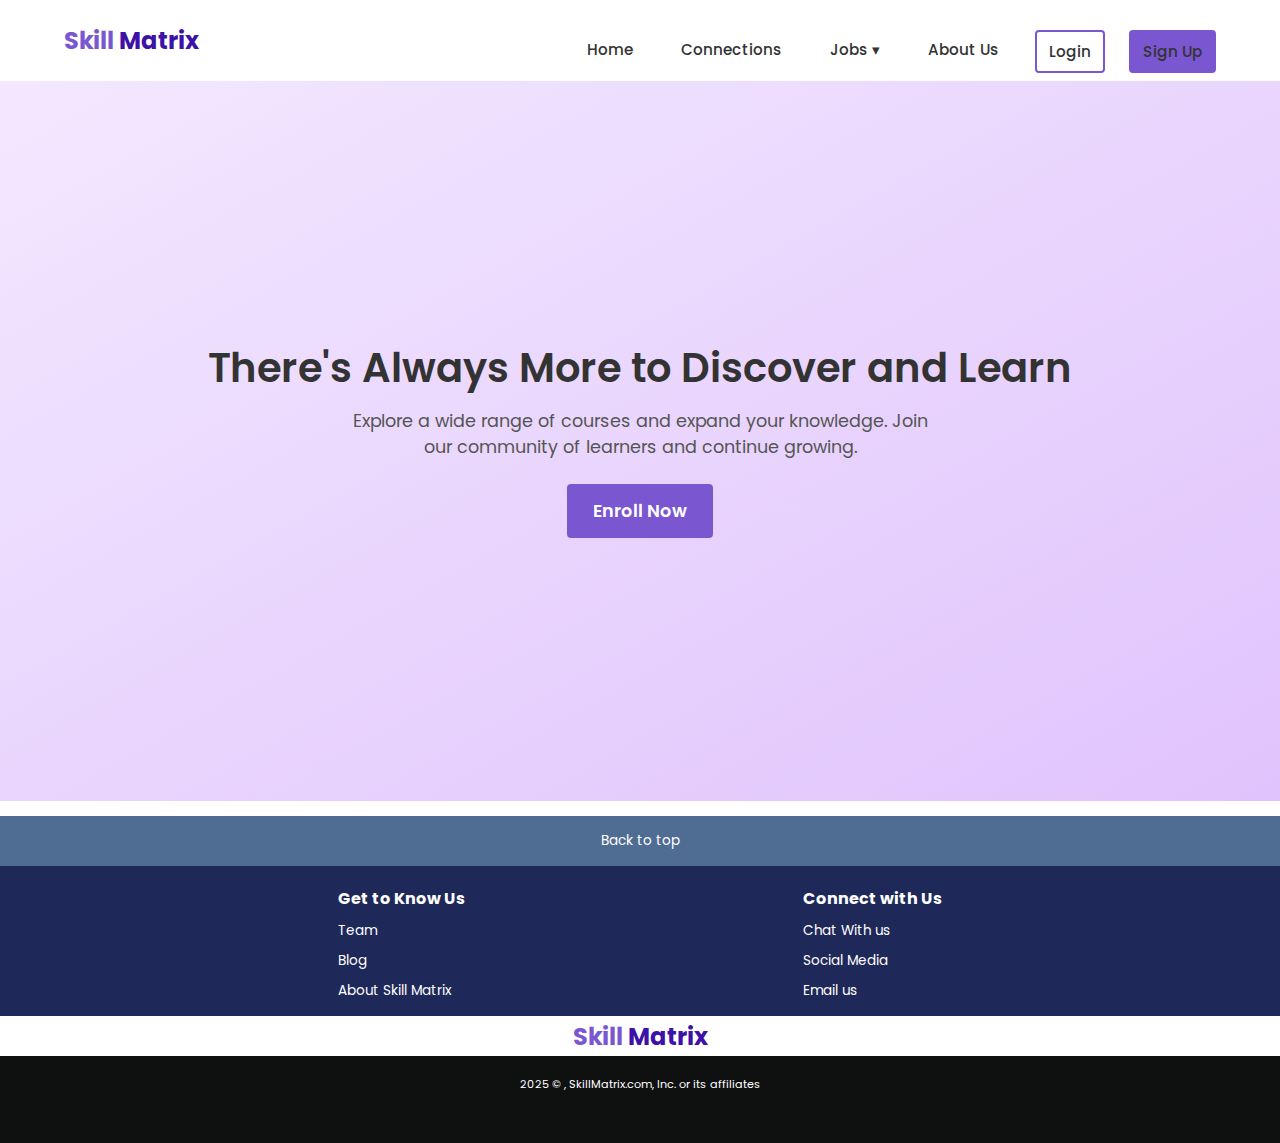
<file: index.html>
<!DOCTYPE html>
<html lang="en">
<head>
  <meta charset="UTF-8" />
  <meta name="viewport" content="width=device-width, initial-scale=1.0" />
  <title>Skill Matrix - Landing Page</title>
  <link href="https://fonts.googleapis.com/css2?family=Poppins:wght@400;600;700&display=swap" rel="stylesheet" />
  <link rel="stylesheet" href="index.css" />
</head>
<body>
  <header>
    <div class="container">
      <div class="logo">
        Skill <span style="color: #3c12a8;">Matrix</span>
      </div>
      <nav class="navigation">
        <ul class="nav-links">
          <li><a href="#">Home</a></li>
          <li><a href="#">Connections</a></li>
          <li class="dropdown">
            <a href="#">Jobs ▾</a>
            <ul class="dropdown-menu">
            <li><a href="graphic-design.html">Graphic Design 🎨</a></li>
              <li><a href="content-writing.html">Content Writing ✍</a></li>
              <li><a href="video-editing.html">Video Editing 🎥</a></li>
              <li><a href="web-development.html">Web Development 💻</a></li>
              <li><a href="#">Social Media Management 📱</a></li>
              <li><a href="#">Data Entry & Virtual Assistance ⌨</a></li>
              <li><a href="#">Tutoring & Mentorship 📚</a></li>
            </ul>
          </li>
          <li><a href="#">About Us</a></li>
          <li><a href="auth.html#login" class="btn login-btn">Login</a></li>
          <li><a href="auth.html#signup" class="btn signup-btn">Sign Up</a></li>
        </ul>
      </nav>
    </div>
  </header>

  <section class="hero">
    <div class="container hero-content">
      <h1>There's Always More to Discover and Learn</h1>
      <p>Explore a wide range of courses and expand your knowledge. Join our community of learners and continue growing.</p>
      <a href="#" class="btn enroll-btn">Enroll Now</a>
    </div>
  </section>
  <footer>
    <div class="footpanel1"> Back to top</div>
    <div class="footpanel2"><ul>
        <p>Get to Know Us</p>
        <a>  Team</a>
        <a>   Blog</a>
        <a>   About Skill Matrix</a>
        
    </ul>
    <ul>
        <p>Connect with Us</p>
        <a  class="link" href="ai.html" >  Chat With us</a>
        <a class="xam" href="https://www.instagram.com/peaceaf.bro?igsh=eHdlcDMyaHQ1aWxw">   Social Media</a>
        
        <a>  Email us</a>
    </ul>
   
        </div>
        <div class="footpanel3">
          <div class="logo">
            Skill <span style="color: #3c12a8;">Matrix</span>
          </div>
        </div>
        <div class="footpanel4">
        </div>
       <div class="copyright"> 2025 © , SkillMatrix.com, Inc. or its affiliates</div>
</footer>

<script>
  const dropdown = document.querySelector('.dropdown');
  const dropdownMenu = document.querySelector('.dropdown-menu');
  const jobsLink = dropdown.querySelector('a');

  jobsLink.addEventListener('click', function (e) {
    e.preventDefault();
    dropdownMenu.style.display = dropdownMenu.style.display === 'block' ? 'none' : 'block';
  });

  document.addEventListener('click', function (e) {
    if (!dropdown.contains(e.target)) {
      dropdownMenu.style.display = 'none';
    }
  });
</script>
</body>
</html>
</file>
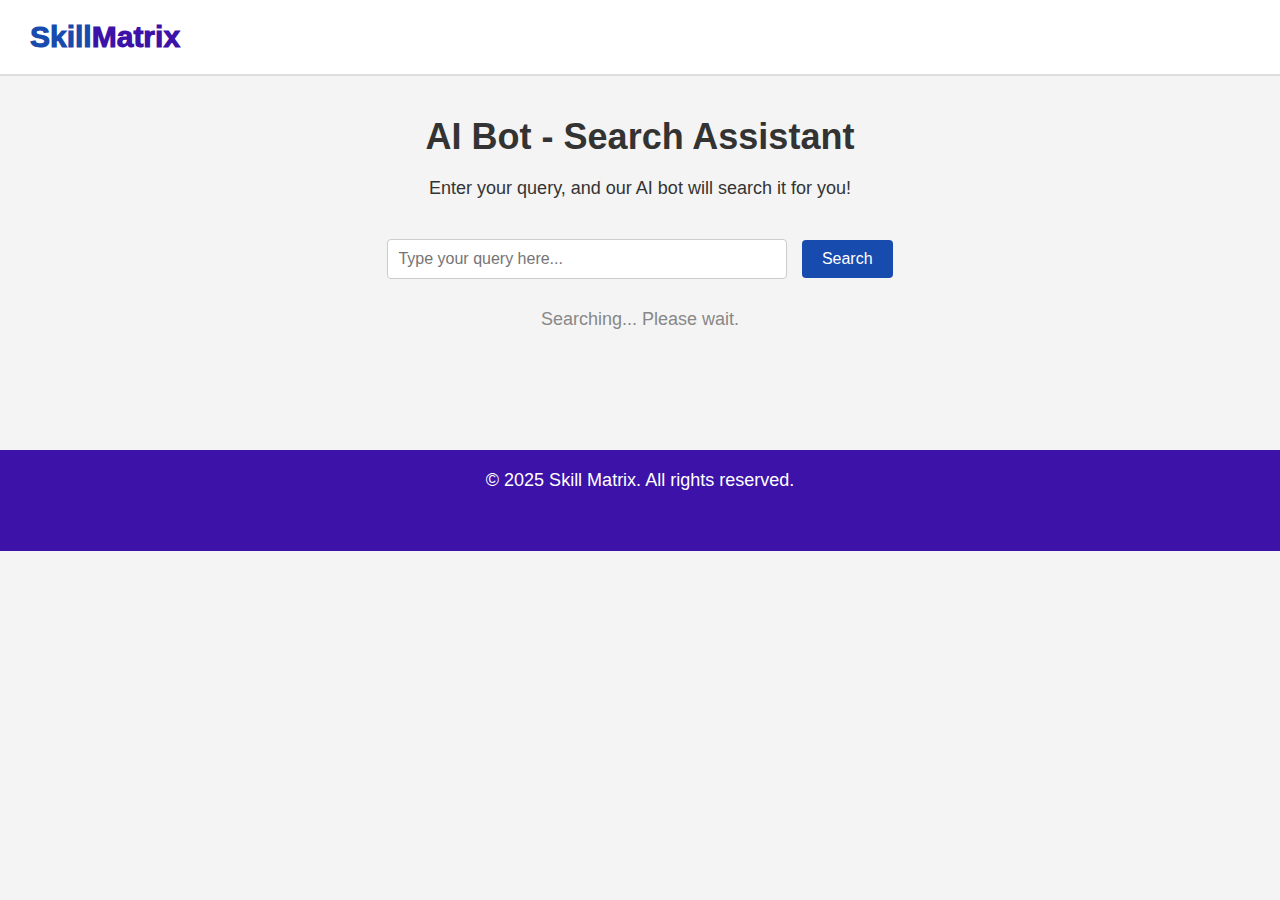
<file: ai.html>
<!DOCTYPE html>
<html lang="en">
<head>
    <meta charset="UTF-8">
    <meta name="viewport" content="width=device-width, initial-scale=1.0">
    <title>Skill Matrix - AI Bot</title>
    <link rel="stylesheet" href="ai.css">
</head>
<body>

    <!-- Navbar -->
    <div class="navbar">
        <div class="navbar-brand">
            <span class="skill">Skill</span><span class="matrix">Matrix</span>
        </div>
    </div>

    <!-- Main Content -->
    <div class="main-content">
        <h1>AI Bot - Search Assistant</h1>
        <p>Enter your query, and our AI bot will search it for you!</p>

        <!-- Input Section -->
        <div class="input-section">
            <input type="text" id="query-input" placeholder="Type your query here..." />
            <button onclick="searchQuery()">Search</button>
        </div>

        <!-- Search Results Section -->
        <div id="search-results" class="search-results">
            <p id="loading-message">Searching... Please wait.</p>
            <div id="result-options" style="display: none;">
                <p>Select an option:</p>
                <div id="options-container"></div>
            </div>
        </div>
    </div>

    <footer>
        <p>© 2025 Skill Matrix. All rights reserved.</p>
    </footer>

    <script src="ai.js"></script>
</body>
</html>
</file>
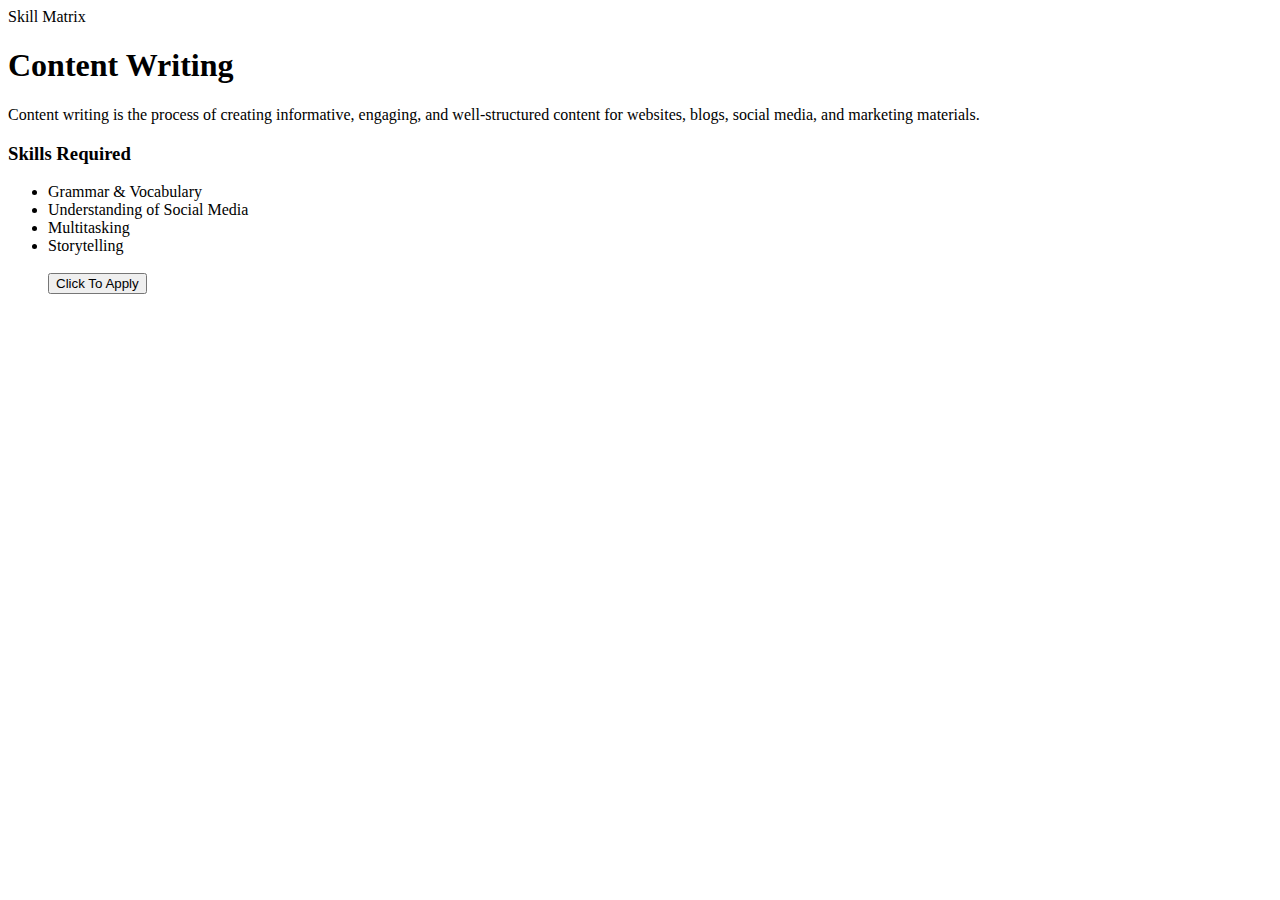
<file: content-writing.html>
<!DOCTYPE html>
<html lang="en">
<head>
    <meta charset="UTF-8">
    <meta name="viewport" content="width=device-width, initial-scale=1.0">
    <title>Graphic Designer - Skills & Description</title>
    <link rel="stylesheet" href="content-writing.css">
</head>
<body>

    <!-- Navbar -->
    <nav>
        <div class="logo"><span class="skill">Skill</span> <span class="matrix">Matrix</span></div>
    </nav>

    <!-- Description Section -->
    <div class="container">
        <h1>Content Writing</h1>
        <p>Content writing is the process of creating informative, engaging, and well-structured content for websites, blogs, social media, and marketing materials. </p>
        <h3>Skills Required</h2>
        <ul>
            <li>Grammar & Vocabulary </li>
            <li>Understanding of Social Media </li>
            <li>Multitasking  </li>
            <li>Storytelling </li>
            <br>
            
   <button>
    Click To Apply
   </button>
    </div>

</body>
</html>
</file>
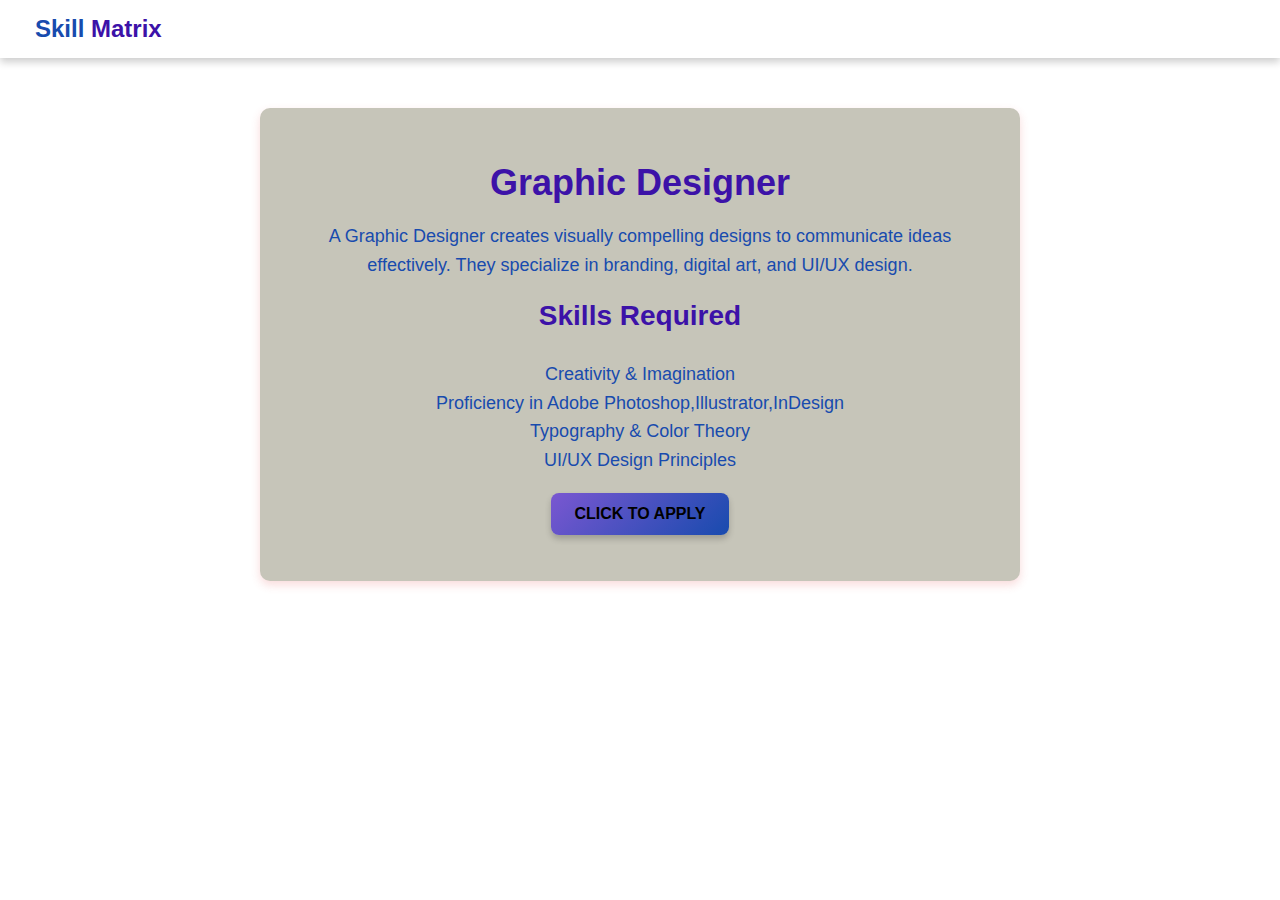
<file: graphic-design.html>
<!DOCTYPE html>
<html lang="en">
<head>
    <meta charset="UTF-8">
    <meta name="viewport" content="width=device-width, initial-scale=1.0">
    <title>Graphic Designer - Skills & Description</title>
    <link rel="stylesheet" href="graphic-design.css">
</head>
<body>

    <!-- Navbar -->
    <nav>
        <div class="logo"><span class="skill">Skill</span> <span class="matrix">Matrix</span></div>
    </nav>

    <!-- Description Section -->
    <div class="container">
        <h1>Graphic Designer</h1>
        <p>A Graphic Designer creates visually compelling designs to communicate ideas effectively. They specialize in branding, digital art, and UI/UX design.</p>
        
        <h3>Skills Required</h2>
        <ul>
            <li>Creativity & Imagination</li>
            <li>Proficiency in Adobe Photoshop,Illustrator,InDesign</li>
            <li>Typography & Color Theory</li>
            <li>UI/UX Design Principles</li>
            <br>
            
   <button class="border">
    Click To Apply
   </button>
    </div>

</body>
</html>
</file>
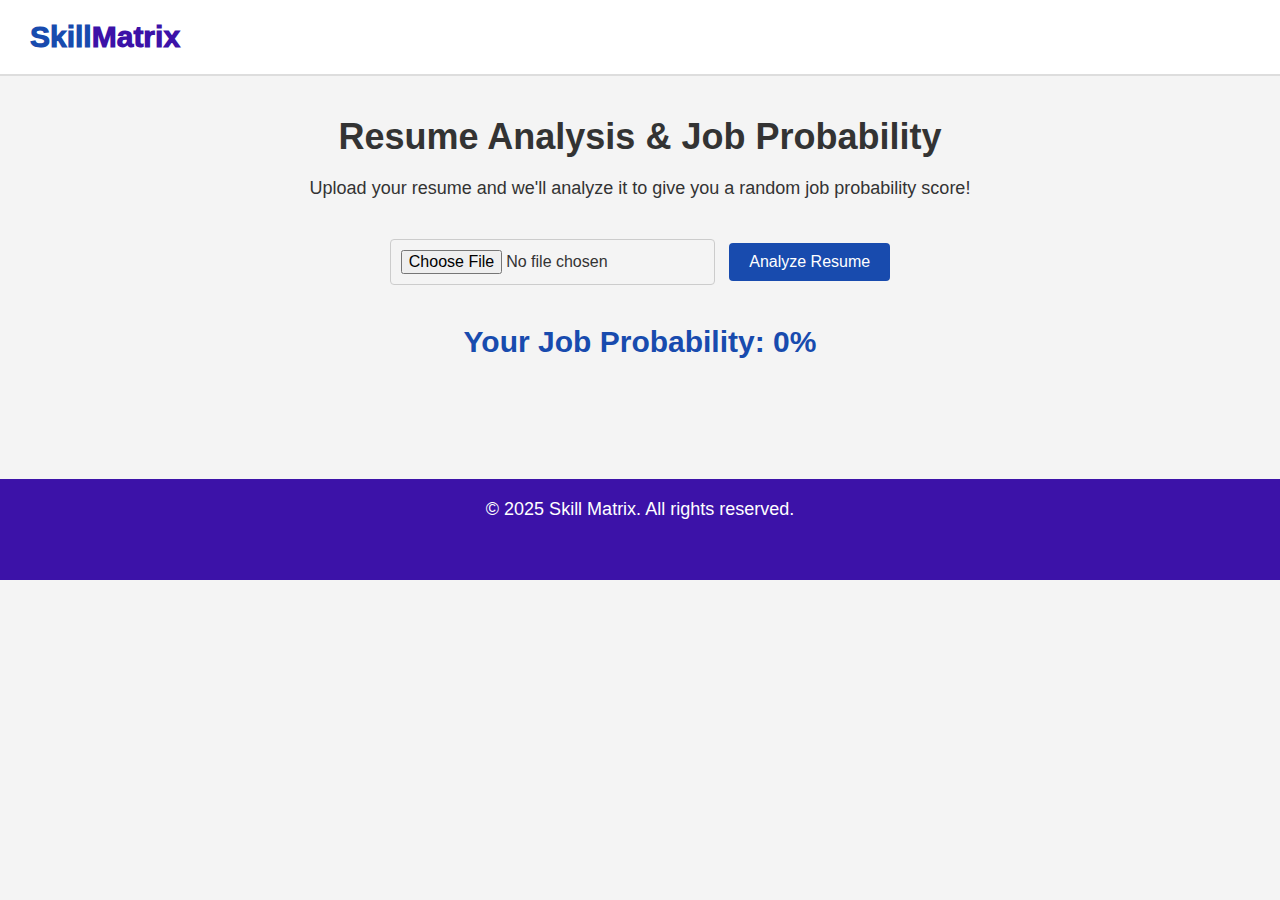
<file: job.html>
<!DOCTYPE html>
<html lang="en">
<head>
    <meta charset="UTF-8">
    <meta name="viewport" content="width=device-width, initial-scale=1.0">
    <title>Skill Matrix - Resume Analysis</title>
    <link rel="stylesheet" href="job.css">
</head>
<body>

    <!-- Navbar -->
    <div class="navbar">
        <div class="navbar-brand">
            <span class="skill">Skill</span><span class="matrix">Matrix</span>
        </div>
    </div>

    <!-- Main Content -->
    <div class="main-content">
        <h1>Resume Analysis & Job Probability</h1>
        <p>Upload your resume and we'll analyze it to give you a random job probability score!</p>

        <!-- Upload Resume Section -->
        <div class="upload-section">
            <input type="file" id="resume-upload" accept=".pdf,.doc,.docx,.txt">
            <button onclick="analyzeResume()">Analyze Resume</button>
        </div>

        <!-- Probability Generator Section -->
        <div id="probability-container" class="probability-container">
            <p id="probability-text">Your Job Probability: 0%</p>
        </div>
    </div>

    <footer>
        <p>© 2025 Skill Matrix. All rights reserved.</p>
    </footer>

    <script src="job.js"></script>
</body>
</html>
</file>
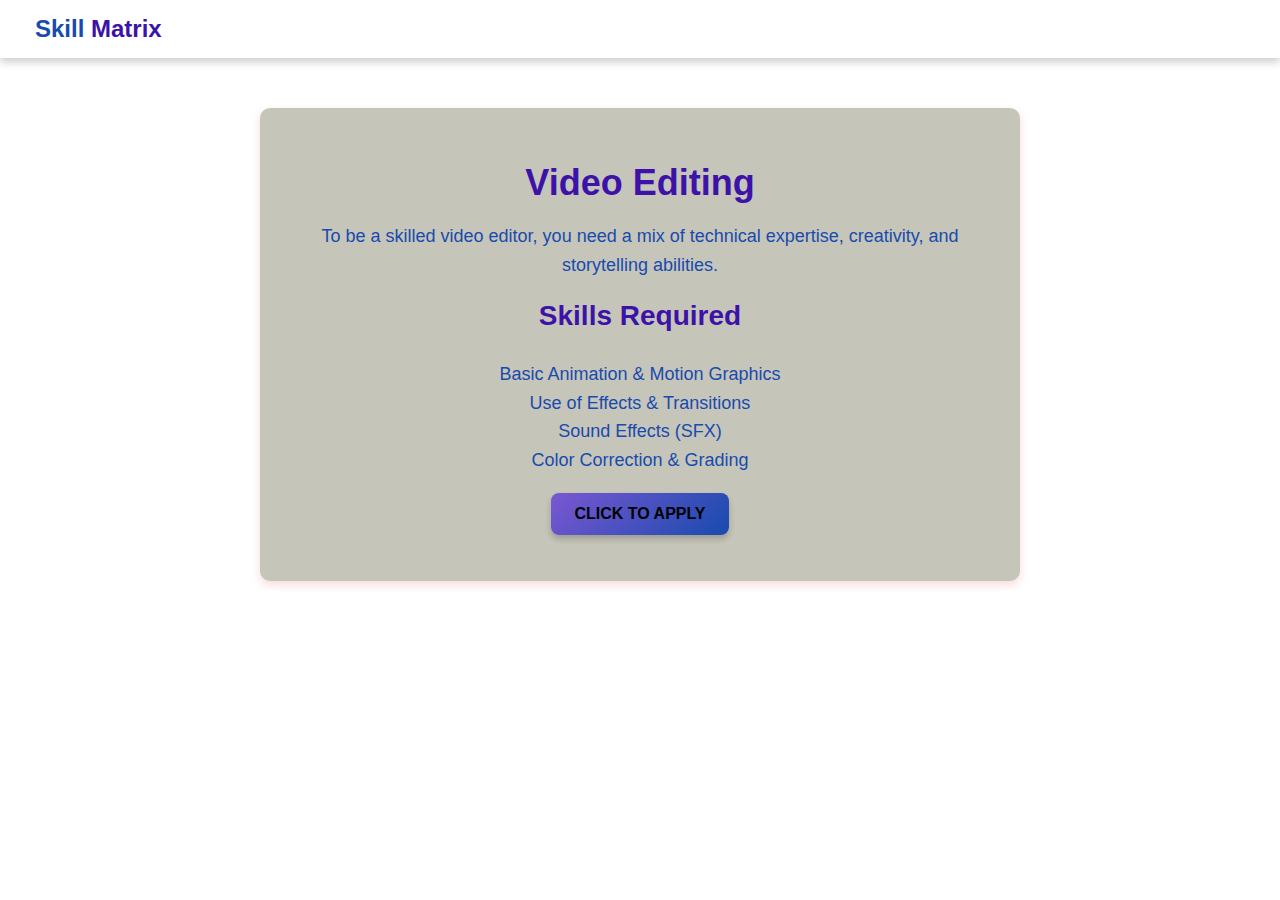
<file: video-editing.html>
<!DOCTYPE html>
<html lang="en">
<head>
    <meta charset="UTF-8">
    <meta name="viewport" content="width=device-width, initial-scale=1.0">
    <title>Graphic Designer - Skills & Description</title>
    <link rel="stylesheet" href="video-editing.css">
</head>
<body>

    <!-- Navbar -->
    <nav>
        <div class="logo"><span class="skill">Skill</span> <span class="matrix">Matrix</span></div>
    </nav>

    <!-- Description Section -->
    <div class="container">
        <h1>Video Editing</h1>
        <p>To be a skilled video editor, you need a mix of technical expertise, creativity, and storytelling abilities.</p>
        
        <h3>Skills Required</h2>
        <ul>
            <li>Basic Animation & Motion Graphics</li>
            <li>Use of Effects & Transitions </li>
            <li>Sound Effects (SFX)  </li>
            <li>Color Correction & Grading </li>
            <br>
            
   <button>
    Click To Apply
   </button>
    </div>

</body>
</html>
</file>
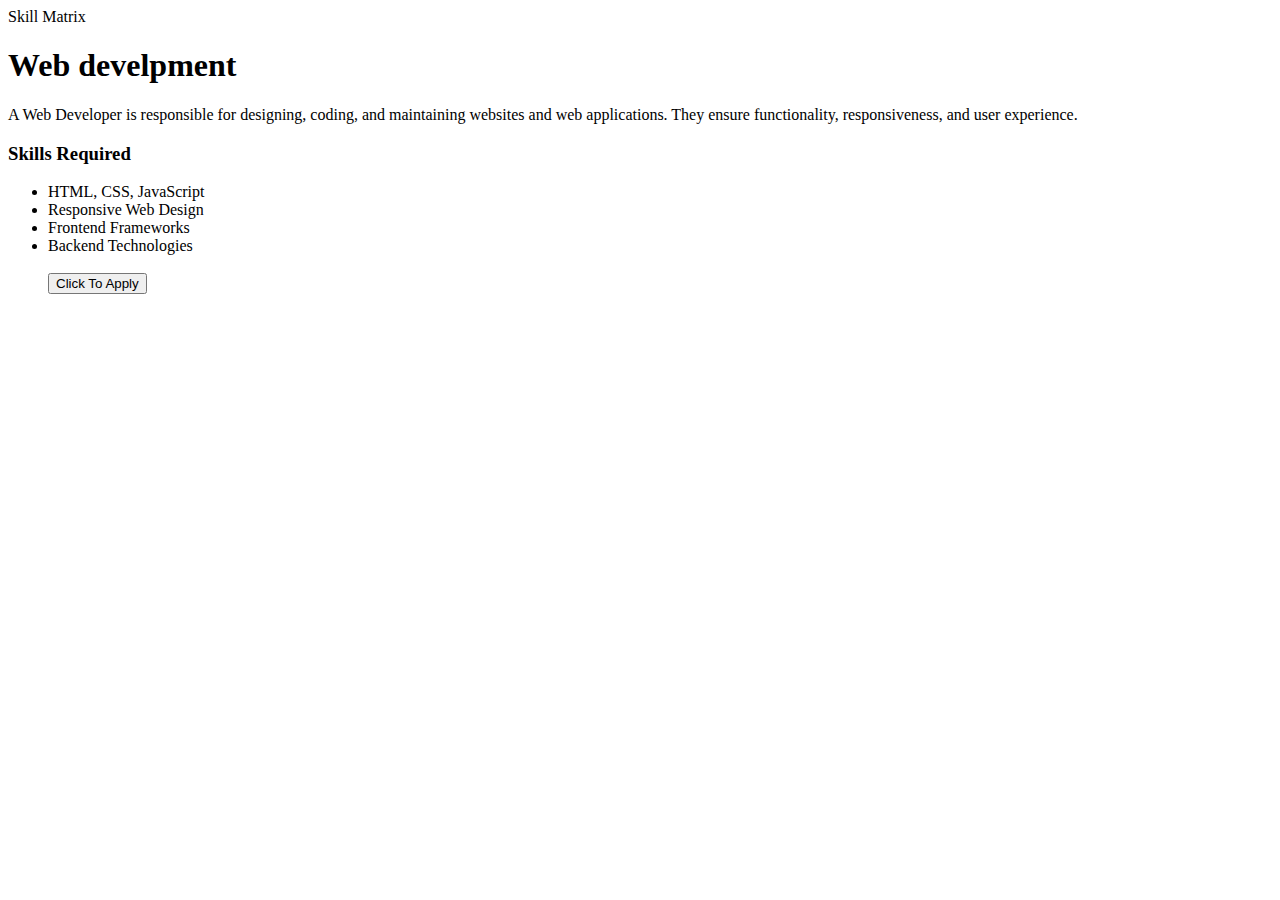
<file: web-development.html>
<!DOCTYPE html>
<html lang="en">
<head>
    <meta charset="UTF-8">
    <meta name="viewport" content="width=device-width, initial-scale=1.0">
    <title>Graphic Designer - Skills & Description</title>
    <link rel="stylesheet" href="web-development.css">
</head>
<body>

    <!-- Navbar -->
    <nav>
        <div class="logo"><span class="skill">Skill</span> <span class="matrix">Matrix</span></div>
    </nav>

    <!-- Description Section -->
    <div class="container">
        <h1>Web develpment</h1>
        <p>A Web Developer is responsible for designing, coding, and maintaining websites and web applications. They ensure functionality, responsiveness, and user experience.</p>
        
        <h3>Skills Required</h2>
        <ul>
            <li>HTML, CSS, JavaScript</li>
            <li>Responsive Web Design</li>
            <li>Frontend Frameworks </li>
            <li>Backend Technologies </li>
            <br>
            
   <button>
    Click To Apply
   </button>
    </div>

</body>
</html>
</file>
<file: content-writing.css>
<!DOCTYPE html>
<html lang="en">
<head>
    <meta charset="UTF-8">
    <meta name="viewport" content="width=device-width, initial-scale=1.0">
    <title>Graphic Designer - Skills & Description</title>
    <link rel="stylesheet" href="content-writing.css">
</head>
<body>

    <!-- Navbar -->
    <nav>
        <div class="logo"><span class="skill">Skill</span> <span class="matrix">Matrix</span></div>
    </nav>

    <!-- Description Section -->
    <div class="container">
        <h1>Content Writing</h1>
        <p>Content writing is the process of creating informative, engaging, and well-structured content for websites, blogs, social media, and marketing materials. </p>
        <h3>Skills Required</h2>
        <ul>
            <li>Grammar & Vocabulary </li>
            <li>Understanding of Social Media </li>
            <li>Multitasking  </li>
            <li>Storytelling </li>
            <br>
            
   <button>
    Click To Apply
   </button>
    </div>

</body>
</html>
</file>
<file: graphic-design.css>
/* General Styling */
body {
    font-family: 'Poppins', sans-serif;
    margin: 0;
    padding: 0;
    background-color: linear-gradient(to right, pink, #feb47b);
    color:black;
}

/* Navbar Styling */
nav {
    background: #fff;
    padding: 15px;
    text-align: left;
    box-shadow: 0px 4px 8px rgba(0, 0, 0, 0.2);
}

.logo {
    font-size: 24px;
    font-weight: bold;
    padding-left: 20px;
}

/* Apply different colors to Skill and Matrix */
.skill {
    color: #184bae; /* Purple shade */
    font-weight: bold;
}

.matrix {
    color: #3c12a8; /* Darker purple shade */
    font-weight: bold;
}

/* Description Container */
.container {
    max-width: 700px;
    margin: 50px auto;
    background: #C6C5B9;
    padding: 30px;
    border-radius: 10px;
    box-shadow: 0 4px 10px rgba(224, 76, 76, 0.2);
    text-align: center;
}

h1 {
    font-size: 36px;
    margin-bottom: 10px;
    color: #3c12a8;
}

h3{
    font-size: 28px;
    margin-top: 20px;
    color: #3c12a8;
}


p, li {
    font-size: 18px;
    line-height: 1.6;
    color: #184bae;
}

ul {
    list-style-type: none;
    padding: 0;
}
/* Button Styles */
button {
    
 /* Purple shade */
    background: linear-gradient(135deg, #7A57D1, #184bae);
    color: black;
    border: none;
    padding: 12px 24px;
    font-size: 16px;
    font-weight: bold;
    border-radius: 8px;
    cursor: pointer;
    transition: all 0.3s ease-in-out;
    box-shadow: 0 4px 6px rgba(0, 0, 0, 0.2);
    text-transform: uppercase;
}

/* Hover Effect */
button:hover {
    background: linear-gradient(45deg,#7A57D1, #7A57D1);
    transform: translateY(-2px);
    box-shadow: 0 6px 10px rgba(0, 0, 0, 0.3);
}

/* Active Effect */
button:active {
    transform: translateY(1px);
    box-shadow: 0 2px 4px rgba(0, 0, 0, 0.2);
}
</file>
<file: video-editing.css>
body {
    font-family: 'Poppins', sans-serif;
    margin: 0;
    padding: 0;
    background-color: linear-gradient(to right, pink, #feb47b);
    color:black;
}

/* Navbar Styling */
nav {
    background: #fff;
    padding: 15px;
    text-align: left;
    box-shadow: 0px 4px 8px rgba(0, 0, 0, 0.2);
}

.logo {
    font-size: 24px;
    font-weight: bold;
    padding-left: 20px;
}

/* Apply different colors to Skill and Matrix */
.skill {
    color: #184bae; /* Purple shade */
    font-weight: bold;
}

.matrix {
    color: #3c12a8; /* Darker purple shade */
    font-weight: bold;
}

/* Description Container */
.container {
    max-width: 700px;
    margin: 50px auto;
    background: #C6C5B9;
    padding: 30px;
    border-radius: 10px;
    box-shadow: 0 4px 10px rgba(224, 76, 76, 0.2);
    text-align: center;
}

h1 {
    font-size: 36px;
    margin-bottom: 10px;
    color: #3c12a8;
}

h3{
    font-size: 28px;
    margin-top: 20px;
    color: #3c12a8;
}


p, li {
    font-size: 18px;
    line-height: 1.6;
    color: #184bae;
}

ul {
    list-style-type: none;
    padding: 0;
}
button {
    
    /* Purple shade */
       background: linear-gradient(135deg, #7A57D1, #184bae);
       color: black;
       border: none;
       padding: 12px 24px;
       font-size: 16px;
       font-weight: bold;
       border-radius: 8px;
       cursor: pointer;
       transition: all 0.3s ease-in-out;
       box-shadow: 0 4px 6px rgba(0, 0, 0, 0.2);
       text-transform: uppercase;
   }
   
   /* Hover Effect */
   button:hover {
       background: linear-gradient(45deg,#7A57D1, #7A57D1);
       transform: translateY(-2px);
       box-shadow: 0 6px 10px rgba(0, 0, 0, 0.3);
   }
   
   /* Active Effect */
   button:active {
       transform: translateY(1px);
       box-shadow: 0 2px 4px rgba(0, 0, 0, 0.2);
   }
</file>
<file: web-development.css>
<!DOCTYPE html>
<html lang="en">
<head>
    <meta charset="UTF-8">
    <meta name="viewport" content="width=device-width, initial-scale=1.0">
    <title>Graphic Designer - Skills & Description</title>
    <link rel="stylesheet" href="web-development.css">
</head>
<body>

    <!-- Navbar -->
    <nav>
        <div class="logo"><span class="skill">Skill</span> <span class="matrix">Matrix</span></div>
    </nav>

    <!-- Description Section -->
    <div class="container">
        <h1>Web develpment</h1>
        <p>A Web Developer is responsible for designing, coding, and maintaining websites and web applications. They ensure functionality, responsiveness, and user experience.</p>
        
        <h3>Skills Required</h2>
        <ul>
            <li>HTML, CSS, JavaScript</li>
            <li>Responsive Web Design</li>
            <li>Frontend Frameworks </li>
            <li>Backend Technologies </li>
            <br>
            
   <button>
    Click To Apply
   </button>
    </div>

</body>
</html>
</file>
<file: index.css>
:root {
    --primary-color: #7A57D1;
    --primary-color-dark: #6d4ebc;
    --gradient-start: #f3e8ff;
    --gradient-end: #e0c3fc;
  }
  
  /* Global Styles and Reset */
  * {
    margin: 0;
    padding: 0;
    box-sizing: border-box;
  }
  body {
    font-family: 'Poppins', sans-serif;
    color: #333;
  }
  
  /* Header Styling */
  header {
    background: #fff;
    box-shadow: 0 2px 5px rgba(0, 0, 0, 0.1);
  }
  .container {
    width: 90%;
    max-width: 1200px;
    margin: 0 auto;
  }
  header .container {
    display: flex;
    align-items: center;
    justify-content: space-between;
    flex-wrap: wrap;
  }
  .logo {
    font-size: 1.5rem;
    font-weight: 700;
    color: var(--primary-color);
    padding: 1rem 0;
  }
  .nav-links {
    list-style: none;
    display: flex;
    flex-direction: column; /* Mobile: vertical menu */
    width: 100%;
  }
  .nav-links li a {
    display: block;
    padding: 0.5rem 0.75rem;
    font-weight: 500;
    text-decoration: none;
    color: #333;
  }
  .nav-links li a:hover {
    color: var(--primary-color);
    background: #f2ecfd; /* light purple hover background */
  }
  /* Auth (Login/Signup) buttons container */
  .auth-buttons {
    display: flex;
    flex-direction: column;
    width: 100%;
    margin-top: 0.5rem;
  }
  .btn {
    display: inline-block;
    padding: 0.5rem 1.25rem;
    font-size: 1rem;
    font-weight: 500;
    text-align: center;
    text-decoration: none;
    border: 2px solid var(--primary-color);
    border-radius: 4px;
    cursor: pointer;
    transition: background-color 0.3s, color 0.3s;
  }
  /* Login button (outlined style) */
  .login-btn {
    background: #fff;
    color: var(--primary-color);
    margin-bottom: 0.5rem;
  }
  .login-btn:hover {
    background: var(--gradient-end); /* light purple on hover */
  }
  /* Signup button (filled style) */
  .signup-btn {
    background: var(--primary-color);
    color: #fff;
  }
  .signup-btn:hover {
    background: var(--primary-color-dark);
    color: #fff;
  }
  
  /* Hero Section Styling */
  .hero {
    background: linear-gradient(to bottom right, var(--gradient-start), var(--gradient-end));
    min-height: 80vh;
    display: flex;
    align-items: center;
    justify-content: center;
    text-align: center;
  }
  .hero h1 {
    font-size: 2rem;
    font-weight: 600;
    color: #333;
    margin-bottom: 1rem;
    line-height: 1.2;
  }
  .hero p {
    font-size: 1rem;
    color: #555;
    max-width: 600px;
    margin: 0 auto 1.5rem auto;  /* center paragraph and add bottom margin */
  }
  .enroll-btn {
    background: var(--primary-color);
    color: #fff;
    font-weight: 600;
    border: 2px solid var(--primary-color);
    font-size: 1.1rem;
    padding: 0.75rem 1.5rem;
  }
  .enroll-btn:hover {
    background: var(--primary-color-dark);
    color: #fff;
    transform: scale(1.05);
    transition: background-color 0.3s, transform 0.3s;
  }
  
  /* Hide the checkbox for mobile menu */
  #menu-toggle {
    display: none;
  }
  /* Hamburger icon (menu toggle button) */
  .menu-icon {
    font-size: 1.5rem;
    cursor: pointer;
    display: block;
  }
  /* Navigation (menu) hidden by default on mobile */
  .navigation {
    width: 100%;
    display: none;
    flex-direction: column;
    align-items: flex-start;
    background: #fff;
    padding: 0.5rem 0;
  }
  /* Show nav menu when toggle is checked */
  #menu-toggle:checked ~ .navigation {
    display: flex;
  }
  
  /* Desktop Styles (larger screens) */
  @media (min-width: 768px) {
    /* Hide hamburger icon and show nav horizontally */
    .menu-icon { display: none; }
    .navigation {
      display: flex !important;
      position: static;
      width: auto;
      flex-direction: row;
      align-items: center;
      background: none;
      padding: 0;
    }
    .nav-links {
      flex-direction: row;
    }
    .nav-links li:not(:last-child) {
      margin-right: 1.5rem;
    }
    .auth-buttons {
      flex-direction: row;
      margin-top: 0;
      margin-left: 1.5rem;
      align-items: center;
    }
    .auth-buttons .login-btn {
      margin-bottom: 0;
      margin-right: 0.5rem;
    }
    /* Slightly adjust font size for header links/buttons on desktop */
    .nav-links li a, .auth-buttons .btn {
      font-size: 0.95rem;
    }
    /* Larger hero text on desktop */
    .hero h1 {
      font-size: 2.5rem;
    }
    .hero p {
      font-size: 1.1rem;
    }
  }
  /* Dropdown menu for Jobs */
.dropdown {
  position: relative;
}

.dropdown-menu {
  position: absolute;
  top: 100%;
  left: 0;
  background: white;
  border: 1px solid #ddd;
  padding: 0.5rem 0;
  display: none;
  min-width: 220px;
  z-index: 1000;
  border-radius: 6px;
  box-shadow: 0 4px 8px rgba(0,0,0,0.05);
}

.dropdown-menu li {
  list-style: none;
}

.dropdown-menu li a {
  display: block;
  padding: 0.6rem 1rem;
  text-decoration: none;
  color: #333;
  font-weight: 500;
  transition: background 0.2s;
}

.dropdown-menu li a:hover {
  background-color: #f2ecfd;
  color: var(--primary-color);
}

.dropdown:hover .dropdown-menu {
  display: block;
}

.footpanel1
{
    background-color:#4f6d92;
    color:white;
    height: 50px;
    display: flex;
    justify-content: center;
    align-items: center;
    font-size: 0.85rem;
    margin-top: 15px;
}
.footpanel2
{
    background-color: #1e2959;
    color: white;
    height: 150px;
    display: flex;
    justify-content: space-evenly;
}
ul{
    margin-top: 20px;
}
ul a{
    display: block;
    font-size: 0.85rem;
    margin-top: 10px;

}
ul p{
    font-size: 1rem;
    font-weight: 700;
}
.footpanel3
{
background-color:white;
border-top: 0.5px solid white;
height: 40px;
display: flex;
justify-content: center;
align-items: center;
}
.footpanel4
{
    background-color: #0F1111;;
    color: white;
    display: flex;
    justify-content: center;
    align-items: center;
    height: 20px;
    font-size: 0.9rem;
}
.copyright
{
    background-color: #0F1111;;
    color: white;
    display: flex;
    justify-content: center;
    align-items: center;
    font-size: 0.7rem;
    padding-bottom: 50px;
}
.link
{
    border: none;
    color: white;
    text-decoration: none;
}
.xam
{
    text-decoration: none;
    color: white;
}
</file>
<file: ai.css>
/* Basic Reset */
* {
    margin: 0;
    padding: 0;
    box-sizing: border-box;
}

/* Body Style */
body {
    font-family: Arial, sans-serif;
    background-color: #f4f4f4;
    color: #333;
}

/* Navbar Styling */
.navbar {
    display: flex;
    justify-content: space-between;
    align-items: center;
    padding: 20px 30px;
    background-color: white;
    border-bottom: 2px solid #ddd;
}

.navbar-brand {
    font-size: 30px;
    font-weight: 1000;
}

.skill {
    color: #184bae;
}

.matrix {
    color: #3c12a8;
}

/* Main Content Styling */
.main-content {
    padding: 40px 30px;
    text-align: center;
    max-width: 800px;
    margin: 0 auto;
}

h1 {
    font-size: 36px;
    color: #333;
    margin-bottom: 20px;
}

p {
    font-size: 18px;
    margin-bottom: 40px;
}

/* Input Section */
.input-section {
    margin-bottom: 30px;
}

input[type="text"] {
    padding: 10px;
    font-size: 16px;
    width: 80%;
    max-width: 400px;
    border: 1px solid #ccc;
    border-radius: 4px;
    margin-right: 10px;
}

button {
    padding: 10px 20px;
    font-size: 16px;
    background-color: #184bae;
    color: white;
    border: none;
    border-radius: 4px;
    cursor: pointer;
}

button:hover {
    background-color: #3c12a8;
}

/* Search Results Section */
.search-results {
    margin-top: 30px;
}

#loading-message {
    font-size: 18px;
    color: #888;
}

#options-container {
    margin-top: 20px;
    font-size: 16px;
}

#options-container div {
    margin: 10px 0;
    padding: 10px;
    background-color: #f0f0f0;
    border-radius: 4px;
    cursor: pointer;
}

#options-container div:hover {
    background-color: #dcdcdc;
}

/* Footer Styling */
footer {
    text-align: center;
    margin-top: 40px;
    padding: 20px;
    background-color: #3c12a8;
    color: white;
}
</file>
<file: job.css>
/* Basic Reset */
* {
  margin: 0;
  padding: 0;
  box-sizing: border-box;
}

/* Body Style */
body {
  font-family: Arial, sans-serif;
  background-color: #f4f4f4;
  color: #333;
}

/* Navbar Styling */
.navbar {
  display: flex;
  justify-content: space-between;
  align-items: center;
  padding: 20px 30px;
  background-color: white;
  border-bottom: 2px solid #ddd;
}

.navbar-brand {
  font-size: 30px;
  font-weight: 1000;
}

.skill {
  color: #184bae;
}

.matrix {
  color: #3c12a8;
}

/* Main Content Styling */
.main-content {
  padding: 40px 30px;
  text-align: center;
  max-width: 800px;
  margin: 0 auto;
}

h1 {
  font-size: 36px;
  color: #333;
  margin-bottom: 20px;
}

p {
  font-size: 18px;
  margin-bottom: 40px;
}

/* Upload Section */
.upload-section {
  margin-bottom: 30px;
}

input[type="file"] {
  padding: 10px;
  font-size: 16px;
  border: 1px solid #ccc;
  border-radius: 4px;
}

button {
  padding: 10px 20px;
  font-size: 16px;
  background-color: #184bae;
  color: white;
  border: none;
  border-radius: 4px;
  cursor: pointer;
  margin-left: 10px;
}

button:hover {
  background-color: #3c12a8;
}

/* Probability Section */
.probability-container {
  margin-top: 40px;
}

#probability-text {
  font-size: 30px;
  font-weight: bold;
  color: #184bae;
}

/* Footer Styling */
footer {
  text-align: center;
  margin-top: 40px;
  padding: 20px;
  background-color: #3c12a8;
  color: white;
}
</file>
